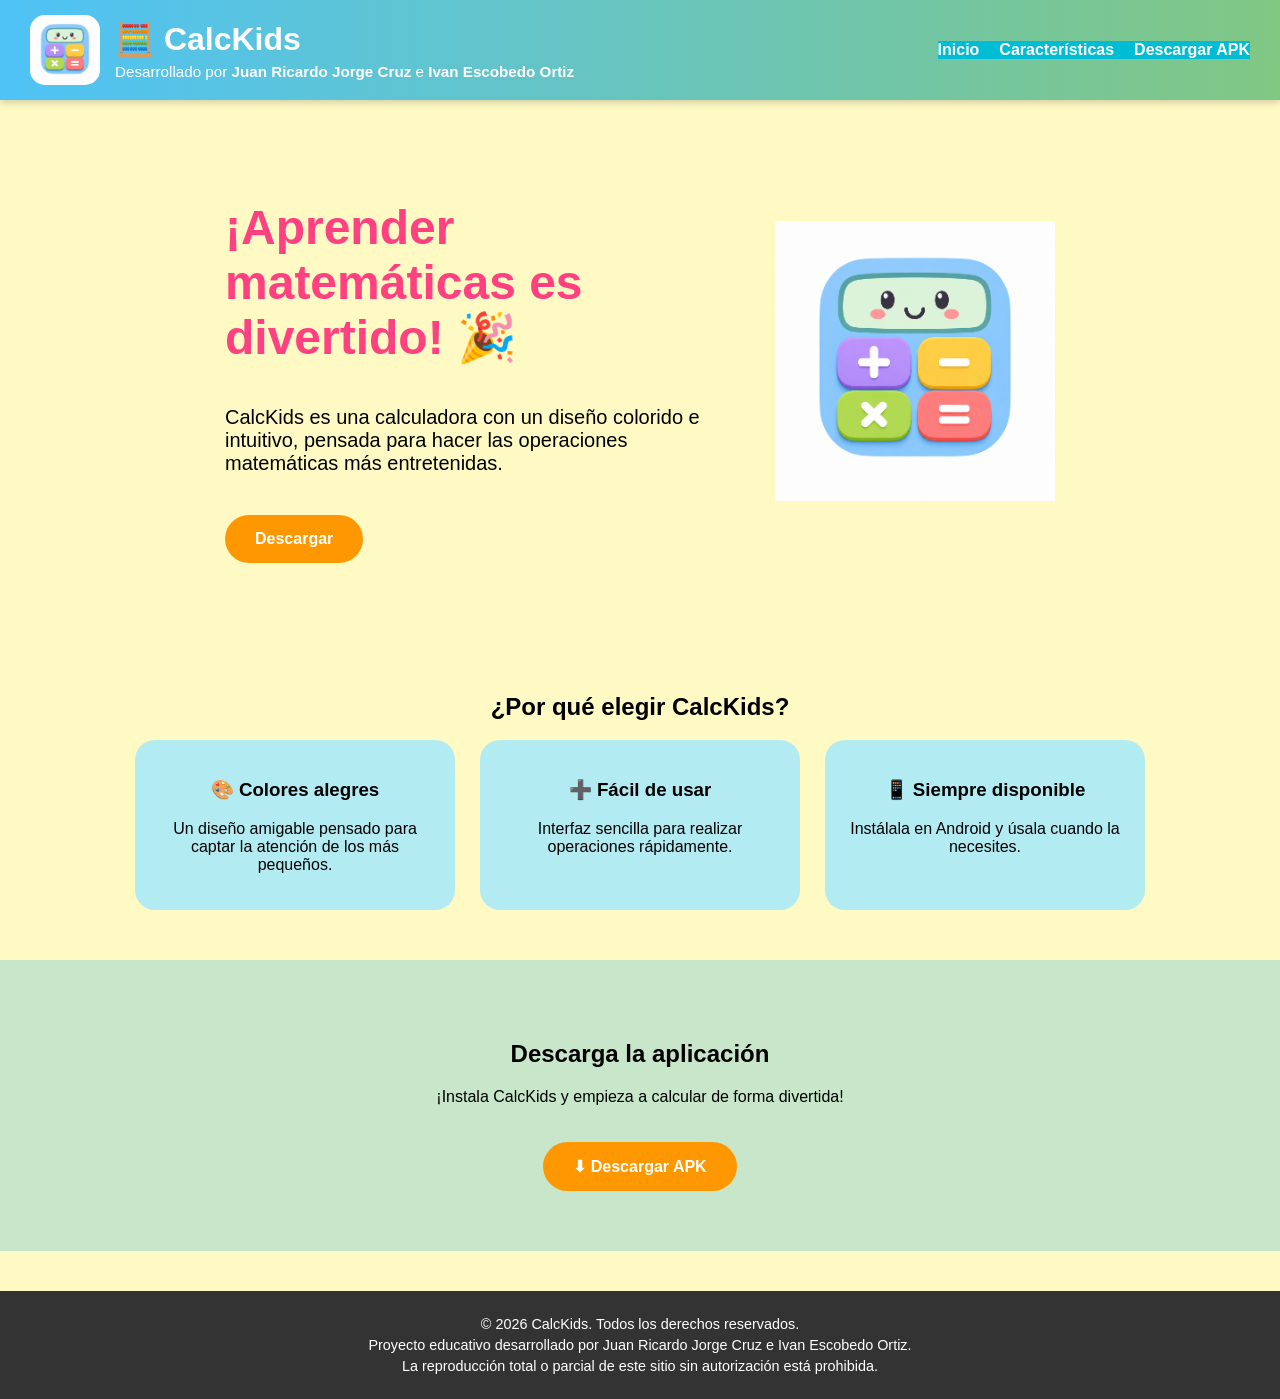
<file: index.html>
<!DOCTYPE html>
<html lang="es">
<head>
    <meta charset="UTF-8">
    <meta name="viewport" content="width=device-width, initial-scale=1.0">
    <title>CalcKids</title>
    <link rel="stylesheet" href="style.css">
</head>
<header class="encabezado">
    <div class="logo-titulo">
        <img src="logo.png" alt="Logo de CalcKids" class="logo">
        <div>
            <h1>🧮 CalcKids</h1>
            <p>Desarrollado por <strong>Juan Ricardo Jorge Cruz</strong> e <strong>Ivan Escobedo Ortiz</strong></p>
        </div>
    </div>

    <nav>
        <ul class="menu">
            <li><a href="#inicio">Inicio</a></li>
            <li><a href="#caracteristicas">Características</a></li>
            <li><a href="#descargar">Descargar APK</a></li>
        </ul>
    </nav>
</header>
<body>

    <!-- Pega aquí el contenido de menu.html -->

    <section class="inicio">
        <div class="contenido">
            <h1>¡Aprender matemáticas es divertido! 🎉</h1>

            <p>
                CalcKids es una calculadora con un diseño colorido e intuitivo,
                pensada para hacer las operaciones matemáticas más entretenidas.
            </p>

            <a href="#descargar" class="btn">
                Descargar
            </a>
        </div>

        <img src="logo.png" alt="Logo de CalcKids">
    </section>

    <section id="caracteristicas">
        <h2>¿Por qué elegir CalcKids?</h2>

        <div class="tarjetas">
            <div class="tarjeta">
                <h3>🎨 Colores alegres</h3>
                <p>Un diseño amigable pensado para captar la atención de los más pequeños.</p>
            </div>

            <div class="tarjeta">
                <h3>➕ Fácil de usar</h3>
                <p>Interfaz sencilla para realizar operaciones rápidamente.</p>
            </div>

            <div class="tarjeta">
                <h3>📱 Siempre disponible</h3>
                <p>Instálala en Android y úsala cuando la necesites.</p>
            </div>
        </div>
    </section>

    <section id="descargar">
        <h2>Descarga la aplicación</h2>

        <p>¡Instala CalcKids y empieza a calcular de forma divertida!</p>

        <a href="CalcKids.apk" download class="btn">
            ⬇ Descargar APK
        </a>
    </section>
    <footer class="footer">
    <p>© 2026 CalcKids. Todos los derechos reservados.</p>
    <p>Proyecto educativo desarrollado por Juan Ricardo Jorge Cruz e Ivan Escobedo Ortiz.</p>
    <p>La reproducción total o parcial de este sitio sin autorización está prohibida.</p>
</footer>

</body>
</html>
</file>
<file: style.css>
body{
    margin:0;
    font-family:Arial,sans-serif;
    background:#FFF9C4;
}

.menu{
    background:#00BCD4;
    display:flex;
    justify-content:space-between;
    align-items:center;
    padding:15px 40px;
}

.menu ul{
    list-style:none;
    display:flex;
    gap:25px;
}

.menu a{
    color:white;
    text-decoration:none;
    font-weight:bold;
}

.inicio{
    display:flex;
    justify-content:center;
    align-items:center;
    flex-wrap:wrap;
    padding:60px;
    gap:50px;
}

.inicio img{
    width:280px;
}

.contenido{
    max-width:500px;
}

.contenido h1{
    color:#FF4081;
    font-size:48px;
}

.contenido p{
    font-size:20px;
}

.btn{
    display:inline-block;
    margin-top:20px;
    background:#FF9800;
    color:white;
    padding:15px 30px;
    border-radius:30px;
    text-decoration:none;
    font-weight:bold;
}

#caracteristicas{
    padding:50px;
    text-align:center;
}

.tarjetas{
    display:flex;
    justify-content:center;
    flex-wrap:wrap;
    gap:25px;
}

.tarjeta{
    background:#B2EBF2;
    width:280px;
    padding:20px;
    border-radius:20px;
}

#descargar{
    text-align:center;
    padding:60px;
    background:#C8E6C9;
}
.footer{
    background: #333;
    color: white;
    text-align: center;
    padding: 20px;
    margin-top: 40px;
    font-size: 0.9rem;
}

.footer p{
    margin: 5px 0;
}
.encabezado{
    background: linear-gradient(90deg, #4fc3f7, #81c784);
    padding: 15px 30px;
    display: flex;
    justify-content: space-between;
    align-items: center;
    flex-wrap: wrap;
    color: white;
    box-shadow: 0 2px 8px rgba(0,0,0,0.2);
}

.logo-titulo{
    display: flex;
    align-items: center;
    gap: 15px;
}

.logo{
    width: 70px;
    height: 70px;
    border-radius: 15px;
}

.logo-titulo h1{
    margin: 0;
    font-size: 2rem;
}

.logo-titulo p{
    margin: 5px 0 0;
    font-size: 0.95rem;
}

.menu{
    list-style: none;
    display: flex;
    gap: 20px;
    padding: 0;
    margin: 0;
}

.menu a{
    color: white;
    text-decoration: none;
    font-weight: bold;
}

.menu a:hover{
    text-decoration: underline;
}
</file>
